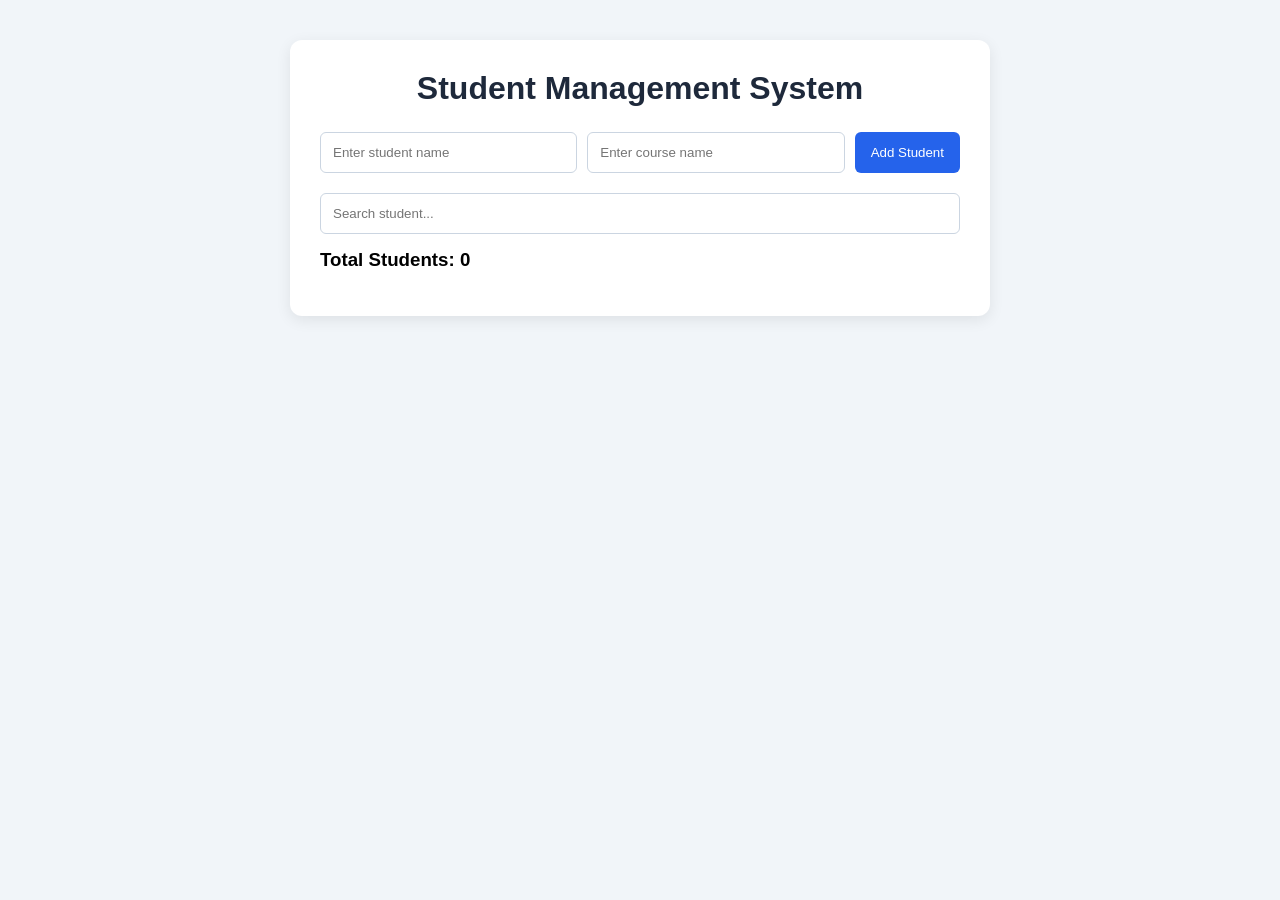
<file: index.html>
<!doctype html>
<html lang="en">
  <head>
    <meta charset="UTF-8" />
    <meta name="viewport" content="width=device-width, initial-scale=1.0" />
    <title>Student Management System</title>
    <link rel="stylesheet" href="style.css" />
  </head>
  <body>
    <div class="container">
      <h1>Student Management System</h1>

      <div class="form">
        <input type="text" id="studentName" placeholder="Enter student name" />

        <input type="text" id="studentCourse" placeholder="Enter course name" />

        <button id="addBtn">Add Student</button>
      </div>

      <input type="text" id="searchInput" placeholder="Search student..." />

      <h3>Total Students: <span id="total">0</span></h3>

      <ul id="studentList"></ul>
    </div>

    <script src="script.js"></script>
  </body>
</html>
</file>
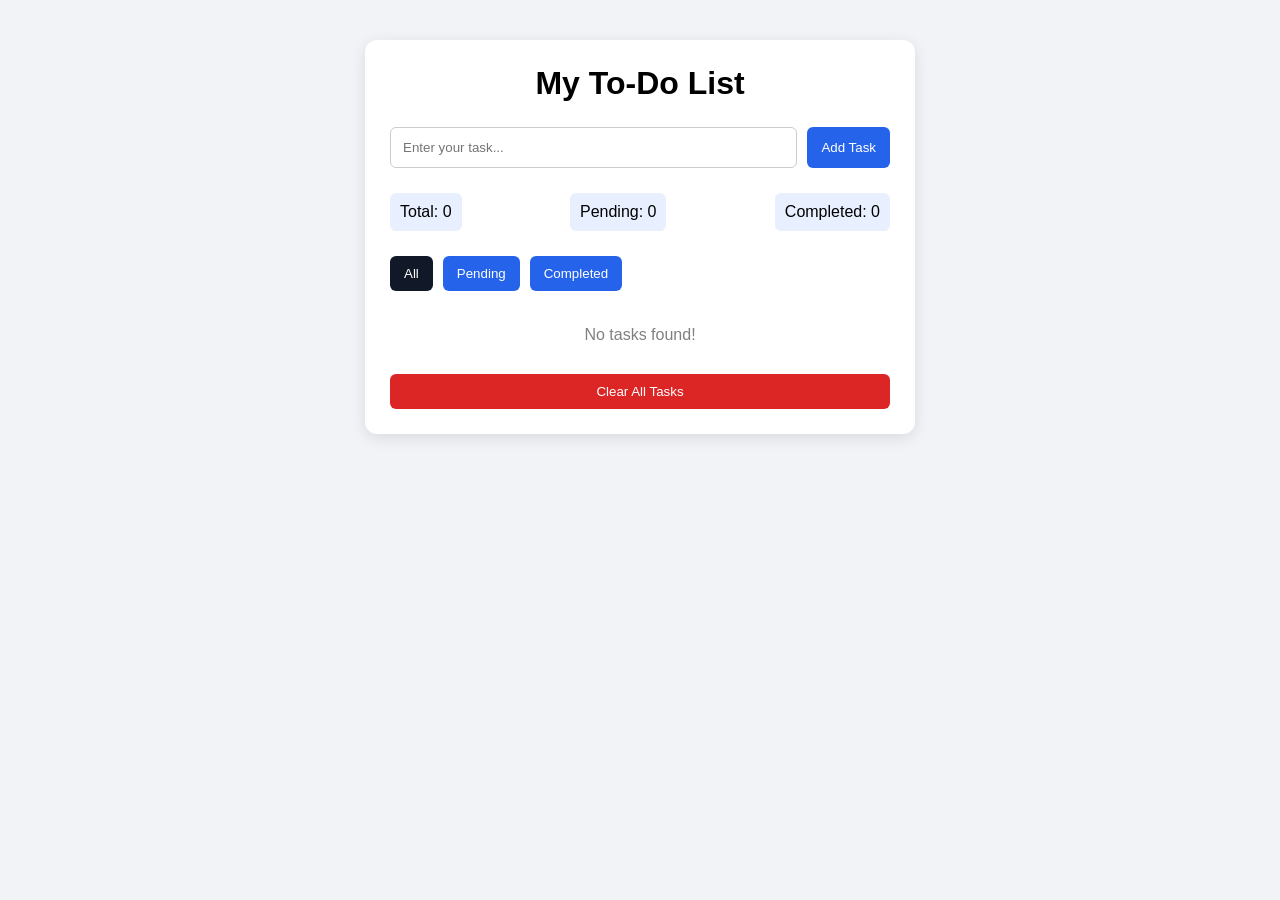
<file: Do list/index.html>
<!doctype html>
<html lang="en">
  <head>
    <meta charset="UTF-8" />
    <meta name="viewport" content="width=device-width, initial-scale=1.0" />
    <title>Advanced To-Do List</title>
    <link rel="stylesheet" href="style.css" />
  </head>
  <body>
    <div class="container">
      <h1>My To-Do List</h1>

      <div class="input-section">
        <input type="text" id="taskInput" placeholder="Enter your task..." />
        <button id="addBtn">Add Task</button>
      </div>

      <div class="stats">
        <p>Total: <span id="totalCount">0</span></p>
        <p>Pending: <span id="pendingCount">0</span></p>
        <p>Completed: <span id="completedCount">0</span></p>
      </div>

      <div class="filter-section">
        <button class="filter-btn active" data-filter="all">All</button>
        <button class="filter-btn" data-filter="pending">Pending</button>
        <button class="filter-btn" data-filter="completed">Completed</button>
      </div>

      <ul id="taskList"></ul>

      <button id="clearAllBtn">Clear All Tasks</button>
    </div>

    <script src="script.js"></script>
  </body>
</html>
</file>
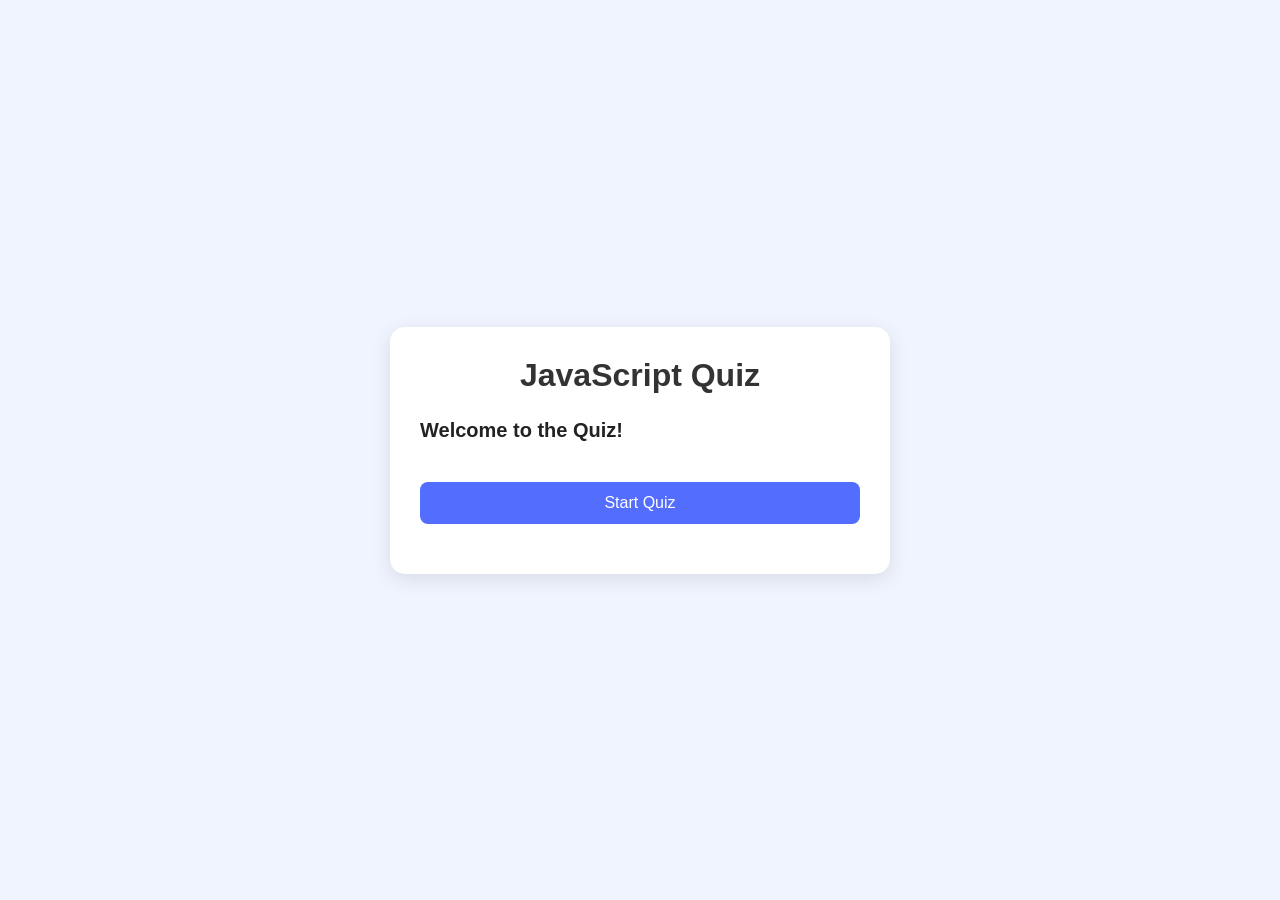
<file: DOM manipulation/index.html>
<!doctype html>
<html lang="en">
  <head>
    <meta charset="UTF-8" />
    <meta name="viewport" content="width=device-width, initial-scale=1.0" />
    <title>Quiz Application</title>
    <link rel="stylesheet" href="style.css" />
  </head>
  <body>
    <div class="quiz-container">
      <h1>JavaScript Quiz</h1>

      <div id="quiz-box">
        <h2 id="question">Welcome to the Quiz!</h2>

        <div id="answer-buttons">
          <!-- Options will be added using JavaScript -->
        </div>

        <button id="next-btn">Start Quiz</button>
      </div>

      <p id="result"></p>
    </div>

    <script src="script.js"></script>
  </body>
</html>
</file>
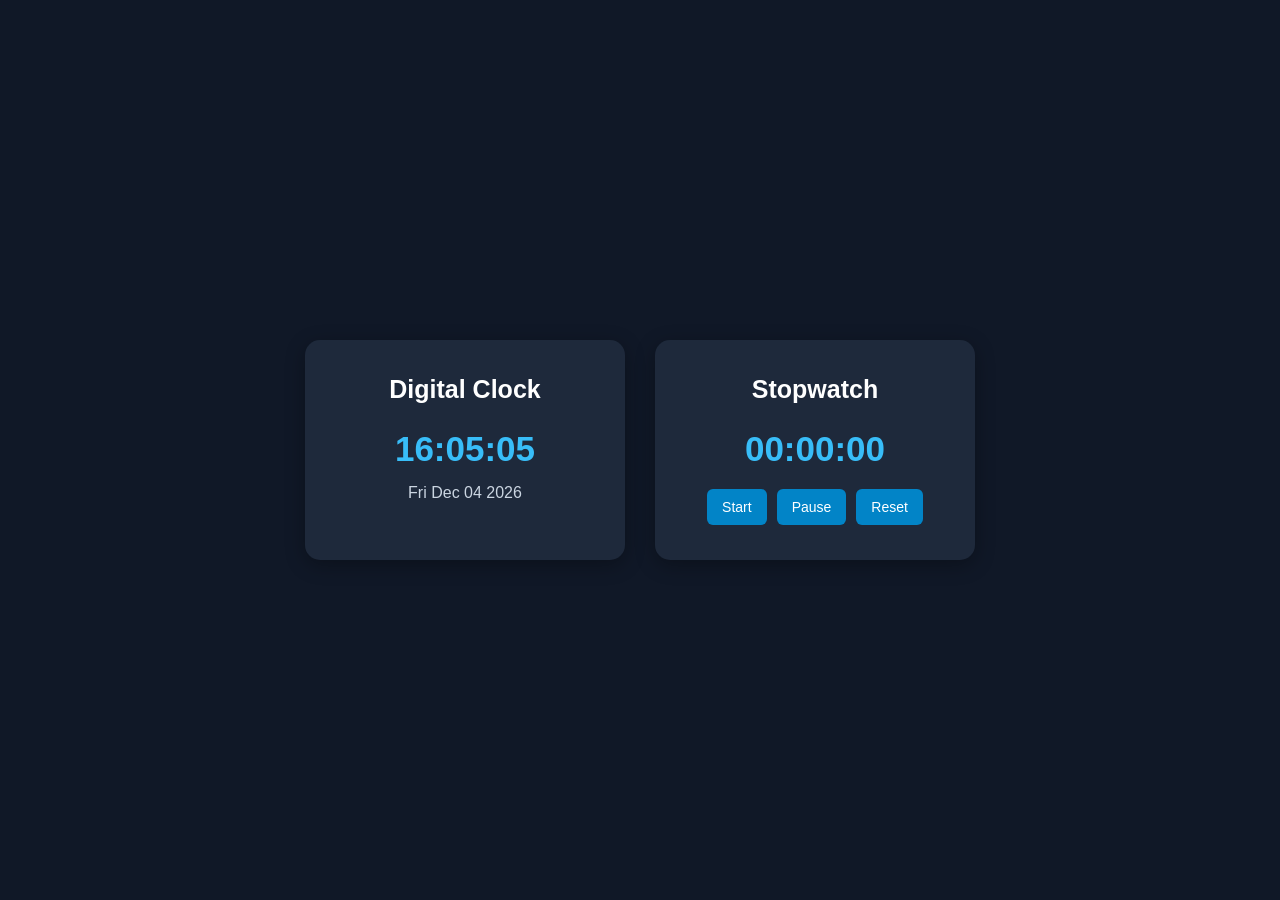
<file: loop.js/Do list/index.html>
<!doctype html>
<html lang="en">
  <head>
    <meta charset="UTF-8" />
    <meta name="viewport" content="width=device-width, initial-scale=1.0" />
    <title>Digital Clock & Stopwatch</title>
    <link rel="stylesheet" href="style.css" />
  </head>
  <body>
    <div class="container">
      <!-- Digital Clock -->
      <div class="box">
        <h1>Digital Clock</h1>
        <h2 id="clock">00:00:00</h2>
        <p id="date">Loading date...</p>
      </div>

      <!-- Stopwatch -->
      <div class="box">
        <h1>Stopwatch</h1>

        <h2 id="timer">00:00:00</h2>

        <div class="buttons">
          <button id="start">Start</button>
          <button id="pause">Pause</button>
          <button id="reset">Reset</button>
        </div>
      </div>
    </div>

    <script src="script.js"></script>
  </body>
</html>
</file>
<file: style.css>
* {
  margin: 0;
  padding: 0;
  box-sizing: border-box;
}

body {
  font-family: Arial, sans-serif;
  background: #f1f5f9;
  padding: 40px 20px;
}

.container {
  max-width: 700px;
  margin: auto;
  background: white;
  padding: 30px;
  border-radius: 12px;
  box-shadow: 0 4px 15px #00000015;
}

h1 {
  text-align: center;
  margin-bottom: 25px;
  color: #1e293b;
}

.form {
  display: flex;
  gap: 10px;
  margin-bottom: 20px;
}

input {
  width: 100%;
  padding: 12px;
  border: 1px solid #cbd5e1;
  border-radius: 6px;
  margin-bottom: 15px;
}

.form input {
  min-width: 0;
  margin-bottom: 0;
}

button {
  padding: 12px 16px;
  border: none;
  border-radius: 6px;
  cursor: pointer;
  background: #2563eb;
  color: white;
}

#addBtn {
  white-space: nowrap;
}

h3 {
  margin-bottom: 15px;
}

li {
  display: flex;
  justify-content: space-between;
  align-items: center;
  gap: 10px;
  padding: 15px;
  margin-bottom: 10px;
  background: #f8fafc;
  border: 1px solid #e2e8f0;
  border-radius: 8px;
}

.student-info {
  overflow-wrap: anywhere;
}

.student-info small {
  display: block;
  margin-top: 5px;
  color: #64748b;
}

.deleteBtn {
  background: #dc2626;
}

@media (max-width: 600px) {
  .form {
    flex-direction: column;
  }

  .container {
    padding: 20px;
  }
}
</file>
<file: Do list/style.css>
* {
  margin: 0;
  padding: 0;
  box-sizing: border-box;
}

body {
  font-family: Arial, sans-serif;
  background: #f1f3f6;
  padding: 40px 15px;
}

.container {
  max-width: 550px;
  margin: auto;
  background: white;
  padding: 25px;
  border-radius: 12px;
  box-shadow: 0 4px 15px rgba(0, 0, 0, 0.1);
}

h1 {
  text-align: center;
  margin-bottom: 25px;
}

.input-section {
  display: flex;
  gap: 10px;
}

input {
  flex: 1;
  min-width: 0;
  padding: 12px;
  border: 1px solid #ccc;
  border-radius: 6px;
}

button {
  border: none;
  padding: 10px 14px;
  border-radius: 6px;
  cursor: pointer;
  background: #2563eb;
  color: white;
}

.stats {
  display: flex;
  justify-content: space-between;
  gap: 8px;
  margin: 25px 0;
  flex-wrap: wrap;
}

.stats p {
  background: #e8efff;
  padding: 10px;
  border-radius: 6px;
}

.filter-section {
  display: flex;
  gap: 10px;
  margin-bottom: 20px;
}

.filter-btn.active {
  background: #111827;
}

li {
  list-style: none;
  display: flex;
  justify-content: space-between;
  align-items: center;
  gap: 10px;
  padding: 12px;
  background: #f3f4f6;
  margin-bottom: 10px;
  border-radius: 6px;
}

.task-text {
  flex: 1;
  overflow-wrap: anywhere;
  cursor: pointer;
}

.completed {
  text-decoration: line-through;
  color: gray;
}

.delete-btn {
  background: #dc2626;
}

#clearAllBtn {
  width: 100%;
  background: #dc2626;
  margin-top: 15px;
}

.empty-message {
  text-align: center;
  color: gray;
  padding: 15px;
}
</file>
<file: DOM manipulation/style.css>
* {
  margin: 0;
  padding: 0;
  box-sizing: border-box;
}

body {
  font-family: Arial, sans-serif;
  background: #f0f4ff;
  display: flex;
  justify-content: center;
  align-items: center;
  min-height: 100vh;
}

.quiz-container {
  background: white;
  width: 90%;
  max-width: 500px;
  padding: 30px;
  border-radius: 15px;
  box-shadow: 0 5px 20px rgba(0, 0, 0, 0.1);
}

h1 {
  text-align: center;
  color: #333;
  margin-bottom: 25px;
}

#question {
  font-size: 20px;
  margin-bottom: 20px;
  color: #222;
}

#answer-buttons {
  display: flex;
  flex-direction: column;
  gap: 12px;
}

.answer-btn {
  padding: 12px;
  border: 2px solid #ddd;
  border-radius: 8px;
  background: white;
  cursor: pointer;
  font-size: 16px;
  text-align: left;
}

.answer-btn:hover:not(:disabled) {
  background: #e8edff;
  border-color: #536dfe;
}

.answer-btn:disabled {
  cursor: not-allowed;
}

.correct {
  background: #d4edda;
  border-color: #28a745;
}

.wrong {
  background: #f8d7da;
  border-color: #dc3545;
}

#next-btn {
  width: 100%;
  padding: 12px;
  margin-top: 20px;
  background: #536dfe;
  color: white;
  border: none;
  border-radius: 8px;
  font-size: 16px;
  cursor: pointer;
}

#next-btn:hover {
  background: #354edb;
}

#result {
  text-align: center;
  margin-top: 20px;
  font-size: 20px;
  font-weight: bold;
  color: #333;
}
</file>
<file: loop.js/Do list/style.css>
* {
  margin: 0;
  padding: 0;
  box-sizing: border-box;
}

body {
  font-family: Arial, sans-serif;
  background: #101827;
  color: white;
  min-height: 100vh;
  display: flex;
  justify-content: center;
  align-items: center;
}

.container {
  display: flex;
  gap: 30px;
  flex-wrap: wrap;
  justify-content: center;
}

.box {
  background: #1e293b;
  padding: 35px;
  border-radius: 15px;
  text-align: center;
  width: 320px;
  box-shadow: 0 5px 20px rgba(0, 0, 0, 0.3);
}

h1 {
  margin-bottom: 25px;
  font-size: 25px;
}

h2 {
  font-size: 35px;
  color: #38bdf8;
  margin-bottom: 15px;
}

p {
  color: #cbd5e1;
}

.buttons {
  display: flex;
  justify-content: center;
  gap: 10px;
  margin-top: 20px;
}

button {
  padding: 10px 15px;
  border: none;
  border-radius: 6px;
  cursor: pointer;
  background: #0284c7;
  color: white;
  font-size: 14px;
}

button:hover {
  background: #0369a1;
}
</file>
